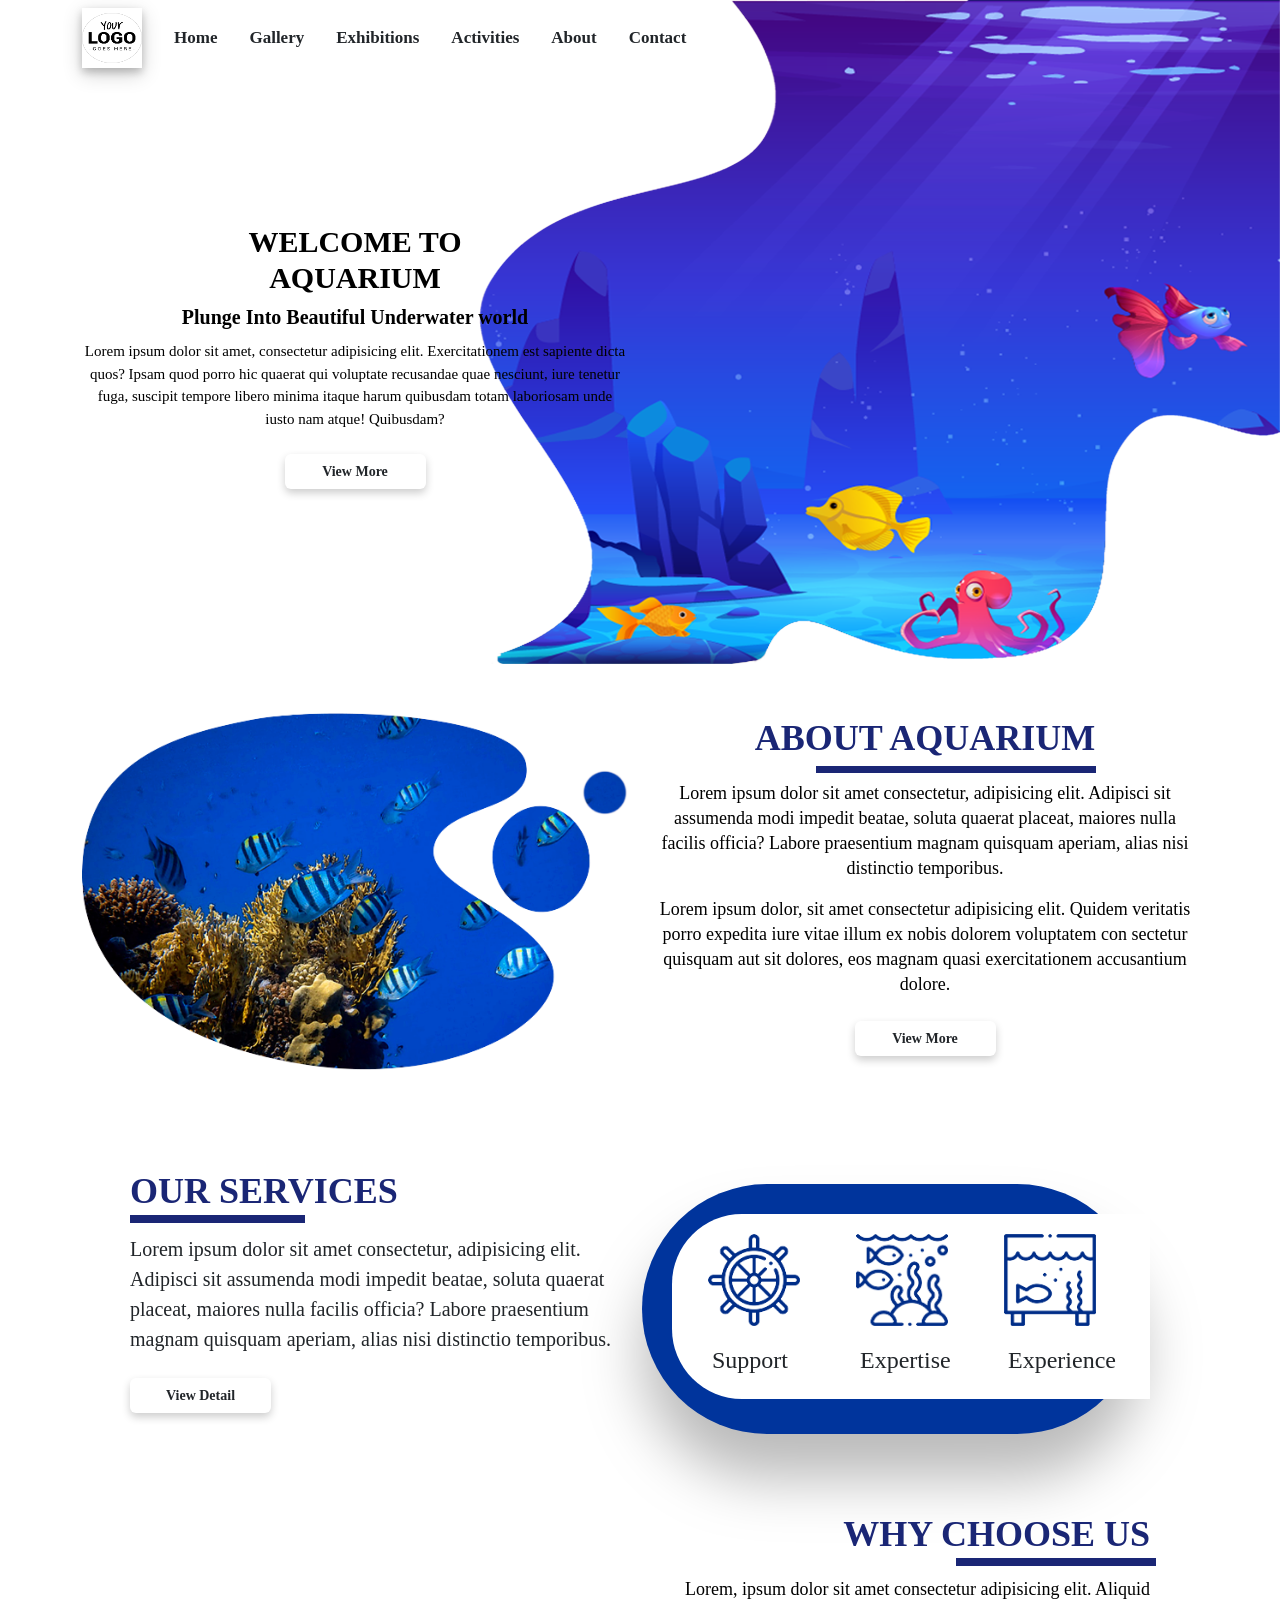
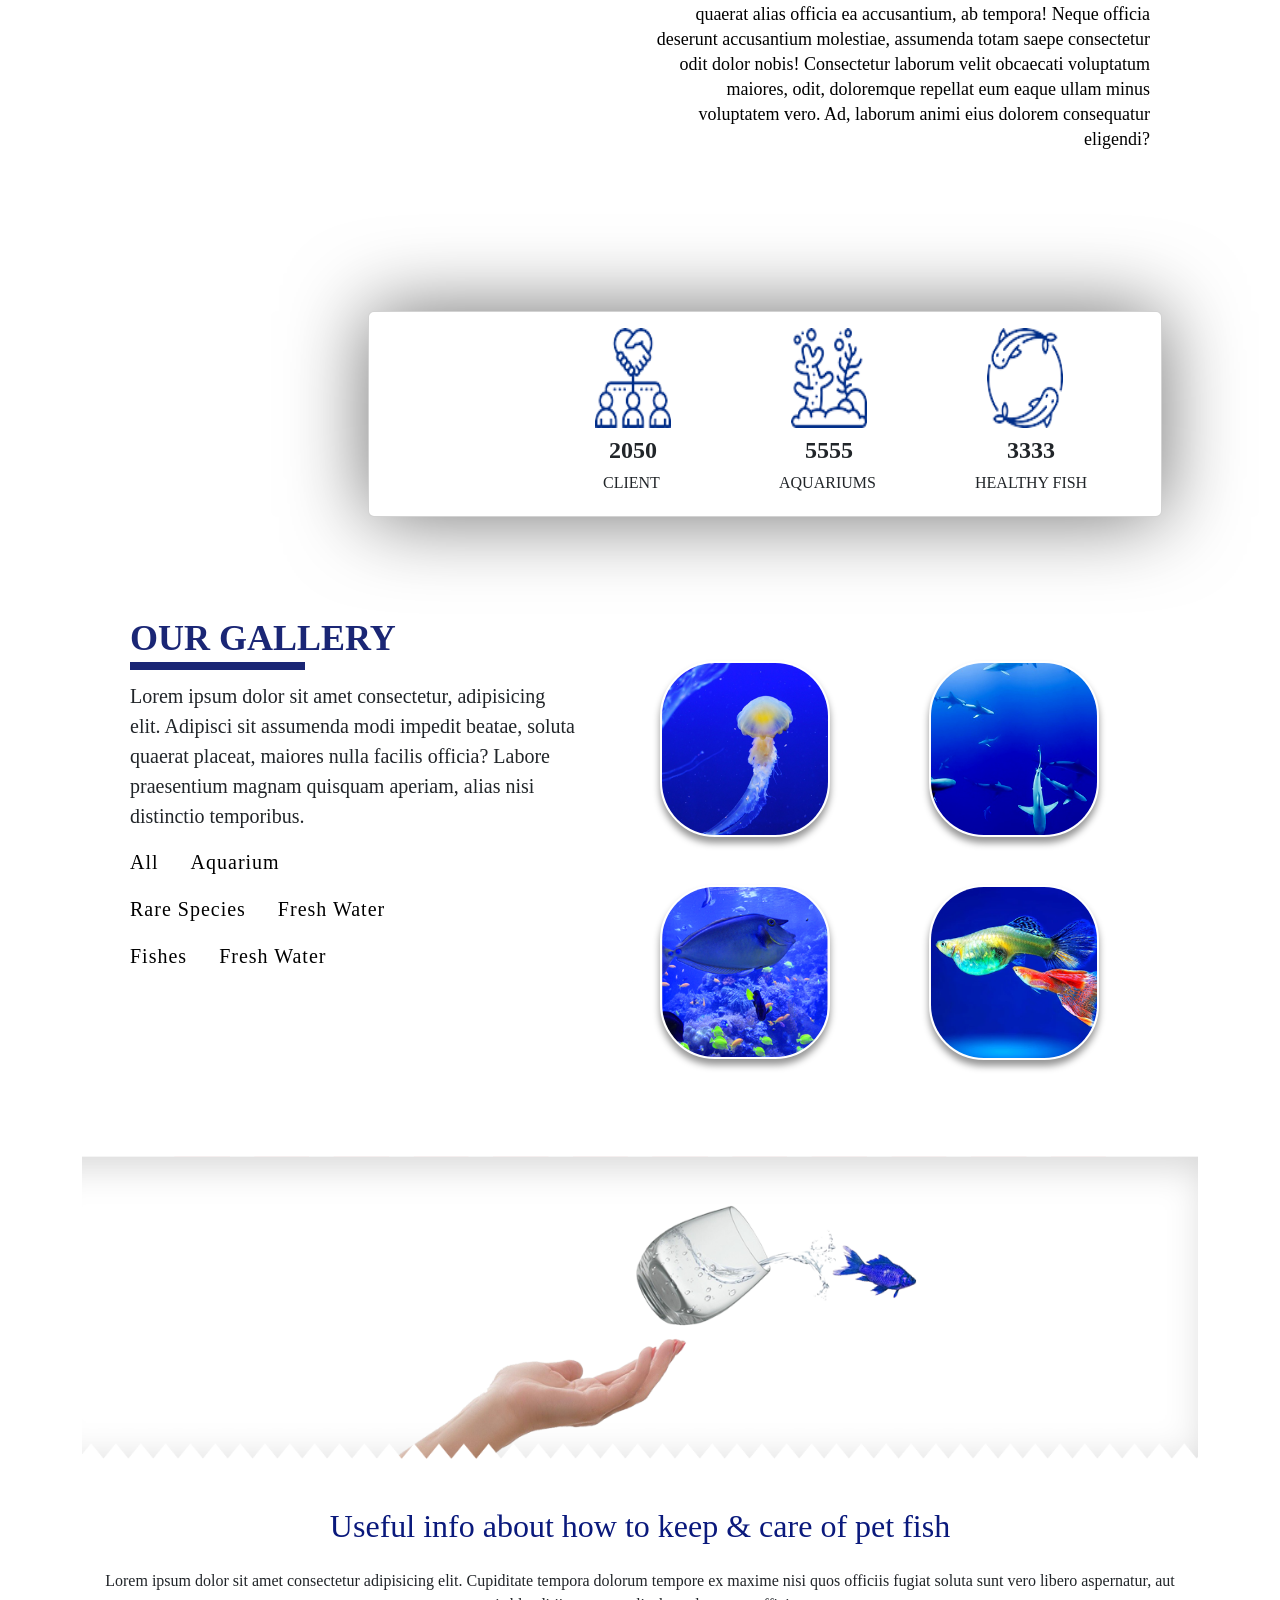
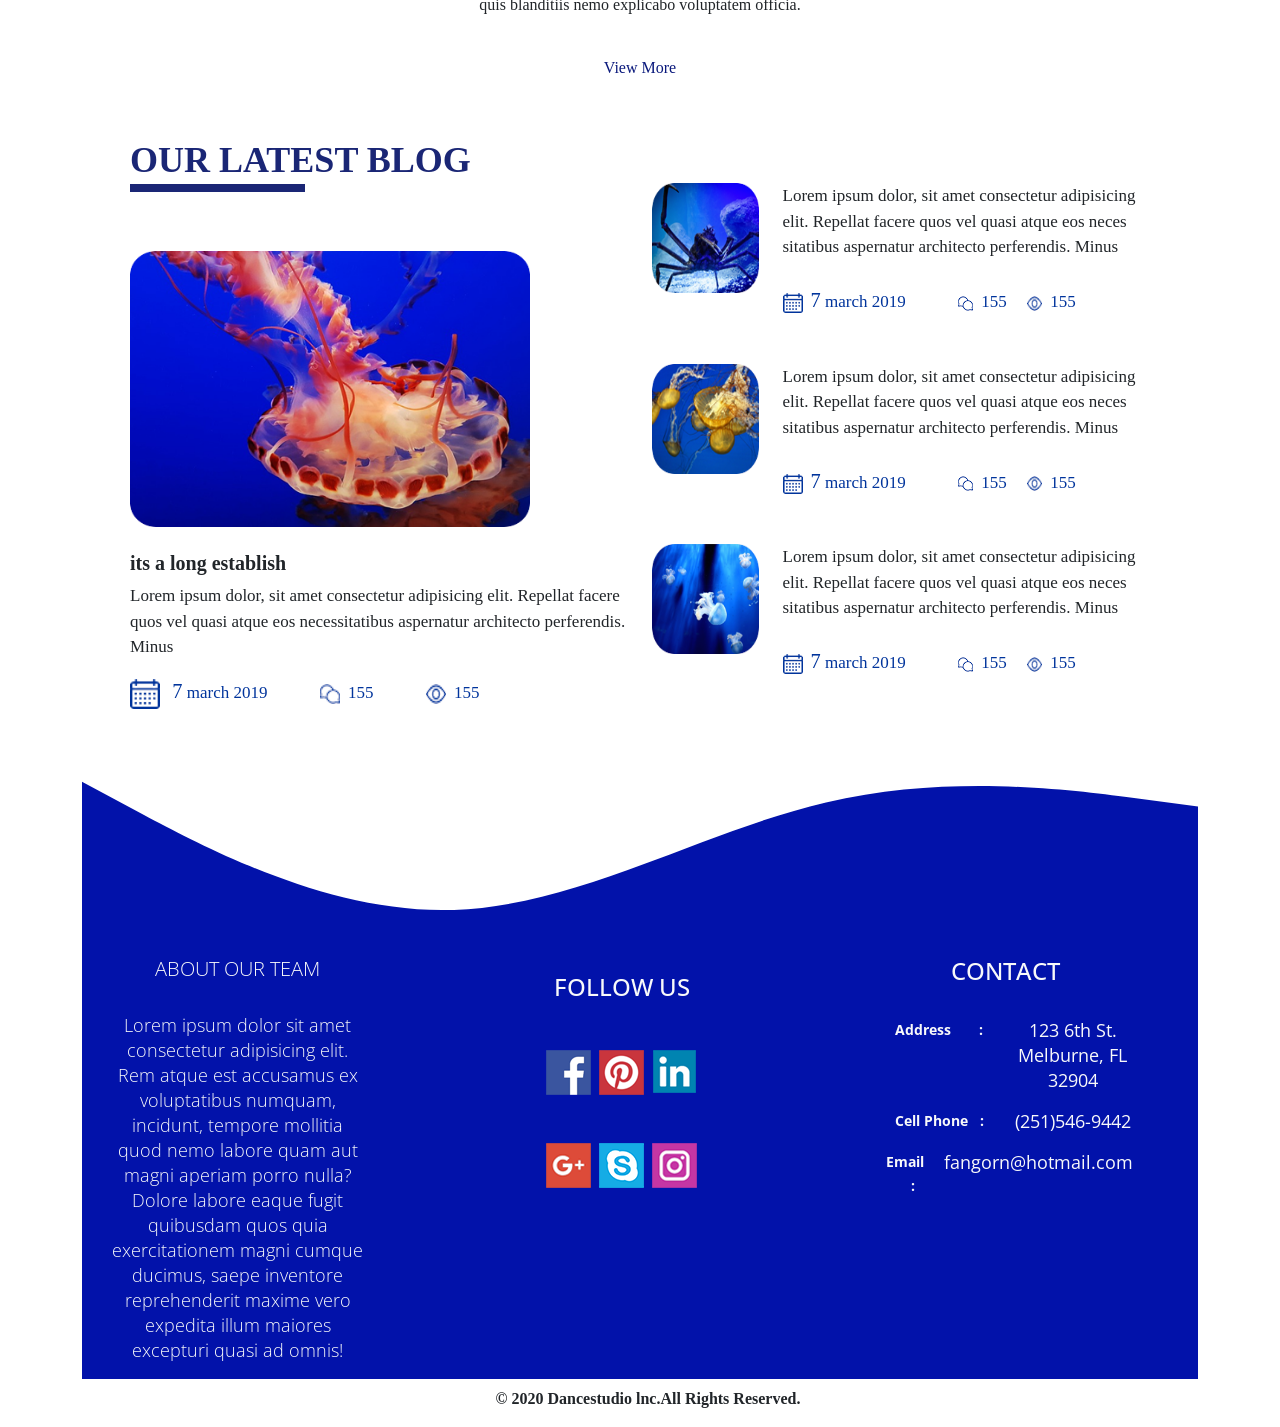
<file: index.html>
<!doctype html>
<html lang="en">
  <head>
    <title>Aquarium</title>
    <!-- Required meta tags -->
    <meta charset="utf-8">
    <meta name="viewport" content="width=device-width, initial-scale=1, shrink-to-fit=no">
    <link rel="stylesheet" href="style.css">
    <link rel="preconnect" href="https://fonts.googleapis.com">
    <link rel="preconnect" href="https://fonts.gstatic.com" crossorigin>
    <link href="https://fonts.googleapis.com/css2?family=Open+Sans:wght@300&display=swap" rel="stylesheet">
    <!-- Bootstrap CSS v5.0.2 -->
    <link rel="stylesheet" href="https://cdn.jsdelivr.net/npm/bootstrap@5.0.2/dist/css/bootstrap.min.css"  integrity="sha384-EVSTQN3/azprG1Anm3QDgpJLIm9Nao0Yz1ztcQTwFspd3yD65VohhpuuCOmLASjC" crossorigin="anonymous">
    <link rel="stylesheet" href="https://cdn.jsdelivr.net/npm/bootstrap-icons@1.3.0/font/bootstrap-icons.css">
  </head>
  <body claass=".body">
      <section class="back-img">
        <nav class="navbar navbar-expand-md navbar-dark text-dark">
         <div class="container">
            <a>
                <img class="navbar-brand" src="ICON/logo.png" style="height:60px; width:60px;">
            </a>
            <button class="navbar-toggler btn-outline-dark btn-dark" type="button" data-bs-toggle="collapse" data-bs-target="#main-nav" aria-controls="main-nav" aria-expanded="false" aria-label="Toggle navigation">
                <span class="navbar-toggler-icon"></span>
            </button>
            <div class="collapse navbar-collapse" id="main-nav">
             <ul class="navbar-nav me-auto mb-2 mb-lg-0">
                <li class="nav-item mx-2">
                  <a class="nav-link text-dark" href="#">Home</a>
                </li>
                <li class="nav-item mx-2">
                  <a class="nav-link text-dark" href="#">Gallery</a>
                </li>
                <li class="nav-item mx-2">
                    <a href="#" class="nav-link text-dark">Exhibitions</a>
                </li>
                <li class="nav-item mx-2">
                  <a class="nav-link text-dark" href="#">Activities</a>
                </li>
                <li class="nav-item mx-2">
                  <a class="nav-link text-dark" href="#">About</a>
                </li>
                <li class="nav-item mx-2">
                  <a class="nav-link text-dark" href="#">Contact</a>
                </li>
              </ul>
          </div>
        </div>
      </nav>
        <div class="container pt-5">
              <div class=" box row align-center justify-content-between">
                  <div class="content col-md">
                  <h2>WELCOME TO <br> AQUARIUM <span class="h3"><br>Plunge Into Beautiful Underwater world</span></h2>
                    <p>Lorem ipsum dolor sit amet, consectetur adipisicing elit. Exercitationem est sapiente dicta quos? Ipsam quod porro hic quaerat qui voluptate recusandae quae nesciunt, iure tenetur fuga, suscipit tempore libero minima itaque harum quibusdam totam laboriosam unde iusto nam atque! Quibusdam?</p>
                  <a href="" class="btn mt-2">View More</a>
                </div>
                <div class="col-md"></div>
            </div>
          </div>
      </section>
      <!--about aquarium-->
      <section id="about" class="p-5">
        <div class="container">
          <div class="row align-center justify-content-between">
            <div class="col-md">
              <img src="ICON/Layer 2.png" alt="" class="img-fluid img-responsive">
            </div>
            <div class="col-md about text-center">
              <h2 class="underline">ABOUT AQUARIUM</h2>
              <p class="lead">Lorem ipsum dolor sit amet consectetur, adipisicing elit. Adipisci sit assumenda modi impedit beatae, soluta quaerat placeat, maiores nulla facilis officia? Labore praesentium magnam quisquam
                 aperiam, alias nisi distinctio temporibus.</p>
              <p class="lead">Lorem ipsum dolor, sit amet consectetur adipisicing elit. Quidem veritatis porro expedita iure vitae illum ex nobis dolorem voluptatem con
                sectetur quisquam aut sit dolores, eos magnam quasi exercitationem accusantium dolore.</p>
              <a href="" class="btn mt-2">
                View More
              </a>
            </div>
          </div>
        </div>
      </section>
      <!---Our Services-->
      <section id="services" class="p-5 container">
        <div class="container">
          <div class="row align-center justify-content-between d-relative">
            <div class="col-md services text-start">
              <h2 class="underline0">OUR SERVICES</h2>
              <p class="lead">Lorem ipsum dolor sit amet consectetur, adipisicing elit. Adipisci sit assumenda modi impedit beatae, soluta quaerat placeat, maiores nulla facilis officia? Labore praesentium magnam quisquam
                 aperiam, alias nisi distinctio temporibus.</p>
             <a href="" class="btn mt-2">
                View Detail
              </a>
            </div>
            <div class="col-md mt-5">
                  <div class="service card" id="cardinner">
                    <div class="card-body">
                      <div class="images  d-flex">
                         <div class="photo  ps-3 sm-ps-0">
                           <img src="ICON/helm.png" class="p-1  img2 img-fluid" alt="photo" style="height: 100px; width: 100px;" />
                            <h4 class="ps-2 pt-3">Support</h4>
                         </div>
                
                          <div class="photo ps-5 sm-ps-0">
                              <img src="ICON/sealife.png" class="p-1  img2 img-fluid" style="height: 100px; width: 100px;" />
                              <h4 class="ps-2 pt-3">Expertise</h4>
                          </div>
                      
                          <div class="photo ps-5 sm-ps-0">
                            <img src="ICON/aquarium (1).png" class="p-1  img2 img-fluid " alt="photo" style="height: 100px; width: 100px;" />
                            <h4 class="ps-2 pt-3">Experience</h4>
                          </div>
                        </div>
                    </div>
                  </div>
                </div>
          </div> 
        </div>
      </section>
      <!--why choose us-->
      <section id="why" class="p-5 container">
        <div class="container">
          <div class="row align-center justify-content-between">
            <div class="col-md">
              <div class="container iframe" id=iframe>
                <iframe width="352px" height="452px" src="https://www.youtube.com/embed/cC9r0jHF-Fw?start=24" title="YouTube video player" frameborder="0" allow="accelerometer; autoplay; clipboard-write; encrypted-media; gyroscope; picture-in-picture"  style="border-radius: 70px 70px 0 0; z-index: 0; filter: drop-shadow(0px 45px 28.5px rgba(0,0,0,0.37));" allowfullscreen></iframe>
              </div>
            </div>
            <div class="col-md about  why text-end md-text-center">
              <h2 class="underline1">WHY CHOOSE US</h2>
              <p class="lead text-end txt">Lorem, ipsum dolor sit amet consectetur adipisicing elit. Aliquid quaerat alias officia ea accusantium, ab tempora! Neque officia deserunt accusantium molestiae, assumenda totam saepe consectetur odit dolor nobis! Consectetur laborum velit obcaecati voluptatum maiores, odit, doloremque repellat eum eaque ullam minus voluptatem vero. Ad, laborum animi eius dolorem consequatur eligendi?</p>
            </div>
          </div>
        </div>
        <div class=" element card chooseus d-sm-block d-none">
          <div class="card-body pl-5">
            <div class="images d-flex">
              <div class="photo ps-5 sm-ps-1">
                  <img src="ICON/crm.png" class="container img-fluid" alt="photo" style="height: 100px; width: 100px;" />
                  <h4 class="text-center fw-bold pt-2">2050</h4>
                  <h6 class="ms-3 ps-1">CLIENT</h6>
              </div>
              <div class="photo ms-5 ps-5 sm-ps-1 s m-ms-1">
                <img src="ICON/reef.png" class="img-fluid container" alt="photo" style="height: 100px; width: 100px;" />
                <h4 class="text-center fw-bold pt-2">5555</h4>
                <h6 class="">AQUARIUMS</h6>
              </div>
              <div class="photo ms-5 ps-5  sm-ps-1 s m-ms-1">
                <img src="ICON/goldfish.png" class="img-fluid container" alt="photo" style="height: 100px; width: 100px;" />
                <h4 class="text-center  fw-bold pt-2">3333</h4>
                <h6 class="">HEALTHY FISH</h6>
              </div>
            </div>
          </div>
        </div>
      </section>
      <!--Gallery-->
      <section id="gallery" class="p-5 container gallery">
        <div class="container">
          <div class="row align-center justify-content-between">
            <div class="col-md  text-start">
                <h2 class="underline0">OUR GALLERY</h2>
                    <p class="lead">Lorem ipsum dolor sit amet consectetur, adipisicing elit. Adipisci sit assumenda modi impedit beatae, soluta quaerat placeat, maiores nulla facilis officia? Labore praesentium magnam quisquam
                         aperiam, alias nisi distinctio temporibus.
                    </p>
                    <nav style="--bs-breadcrumb-divider: '';" aria-label="breadcrumb" >
                      <ol class="breadcrumb bg-none">
                        <li class="breadcrumb-item"><a href="#">All</a></li>
                        <li class="breadcrumb-item"><a href="#" class="ms-4">Aquarium</a></li>
                      </ol>
                    </nav> 
                    <nav style="--bs-breadcrumb-divider: '';" aria-label="breadcrumb">
                      <ol class="breadcrumb">
                        <li class="breadcrumb-item"><a href="#">Rare Species </a></li>
                        <li class=" breadcrumb-item"><a href="#" class="ms-4">Fresh Water</a></li>
                      </ol>
                    </nav> 
                    <nav style="--bs-breadcrumb-divider: '';" aria-label="breadcrumb">
                      <ol class="breadcrumb">
                        <li class="breadcrumb-item"><a href="#">Fishes</a></li>
                        <li class="breadcrumb-item"><a href="#" class="ms-4">Fresh Water</a></li>
                      </ol>
                    </nav> 
                  </div>
                <div class="col-md m-5">
                  <div class="row pb-5">
                    <div class="column">
                      <img src="ICON/jellyfish.png"  class="img-responsive img-fluid ms-2 box1 img3">
                      <img src="ICON/shark.png" class="img-responsive img-fluid box1 img3" style=" margin-left: 95px;">
                    </div>
                  </div>
                  <div class="row">
                    <div class="column">
                      <img src="ICON/img1.png"  class="img-responsive img-fluid ms-2 box1 img3 ">
                      <img src="ICON/fish.png" class="img-responsive img-fluid box1 img3" style="margin-left:95px;">
                    </div>
                  </div>

                </div>
                  
              
              </div>
          </div>
        </div>
      </section>

      <!--usefull info-->
      <section class="usefull">
        <div class="container">
          <img src="/ICON/Layer3.png" alt="" class="img-responisve img-fluid">
        </div>
        <div class="container text-center ">
          <h3 class="text-center h2 pt-5">Useful info about how to keep & care of pet fish</h3>
          <p class="text-center justify-content-between p-3">Lorem ipsum dolor sit amet consectetur adipisicing elit. Cupiditate tempora dolorum tempore ex maxime nisi quos officiis fugiat soluta sunt vero libero aspernatur, aut quis blanditiis nemo explicabo voluptatem officia.</p>
          <a href="" class="btn ">
            View More
          </a>
        </div>
      </section>
    <!--Our latest Blog-->
    <section id="blog" class="p-5 container blog">
      <div class="container">
        <div class="row">
            <div class="col-md  text-start">
              <h2 class="underline0">OUR LATEST BLOG</h2>
              <img src="ICON/Layer4.png"  class="img-responsive img-fluid pb-4 mt-5" style="width: 400px; height: 300px;">
              <h5 class="fw-bold" style="font-family: Avenir LT Std;">its a long establish</h5>
              <p>Lorem ipsum dolor, sit amet consectetur adipisicing elit. Repellat facere quos vel quasi atque eos necessitatibus aspernatur architecto perferendis. Minus</p>
              <img src="ICON/calendar (1).png" class="img-responsive img-fluid"  style="height: 30px; width: 30px;"><span class="ps-2" style="color: #00349c;"> <big>7</big> march 2019 </span>
              <img src="ICON/chat.png" class="img-responsive img-fluid ms-5"  style="height: 20px; width: 20px;"><span class="ps-1" style="color: #00349c;"> 155 </span>
              <img src="ICON/eye.png" class="img-responsive img-fluid ms-5"  style="height: 20px; width: 20px;"><span class="ps-1" style="color: #00349c;"> 155 </span>
            </div>
          <div class="col-md   d-sm-block d-sm-m-0">
            <div class="row mt-5">
              <div class="col-3">
                <img src="ICON/cam.png"  class="img-responsive img-fluid  box0" style="width: 150px; height:110px;">
              </div>
              <div class="col-9">
                <p class="position-relative mb-0 blog">Lorem ipsum dolor, sit amet consectetur adipisicing elit. Repellat facere quos vel quasi atque eos neces
                  sitatibus aspernatur architecto perferendis. Minus</p>
                <br><img src="ICON/calendar (1).png" class="img-responsive img-fluid mar"  style="height: 20px; width: 20px; margin-top: auto;"><span class="ps-2" style="color: #00349c;"><big>7</big> march 2019 </span>
          
          
                      <img src="ICON/chat.png" class="img-responsive img-fluid ms-5"  style="height: 15px; width: 15px;"><span class="ps-1" style="color: #00349c;"> 155 </span>
                      <img src="ICON/eye.png" class="img-responsive img-fluid ms-3"  style="height: 15px; width: 15px;"><span class="ps-1" style="color: #00349c;"> 155 </span>
              </div>
            </div>

            <div class="row mt-5">
              <div class="col-3">
                <img src="ICON/Layer 5.png"  class="img-responsive img-fluid  box0" style="width: 150px; height:110px;">
              </div>
              <div class="col-9">
                <p class="position-relative mb-0 blog">Lorem ipsum dolor, sit amet consectetur adipisicing elit. Repellat facere quos vel quasi atque eos neces
                  sitatibus aspernatur architecto perferendis. Minus</p>
                <br><img src="ICON/calendar (1).png" class="img-responsive img-fluid mar"  style="height: 20px; width: 20px; margin-top: auto;"><span class="ps-2" style="color: #00349c;"><big>7</big> march 2019 </span>
          
          
                      <img src="ICON/chat.png" class="img-responsive img-fluid ms-5 sm-ms-3"  style="height: 15px; width: 15px;"><span class="ps-1" style="color: #00349c;"> 155 </span>
                      <img src="ICON/eye.png" class="img-responsive img-fluid ms-3"  style="height: 15px; width: 15px;"><span class="ps-1" style="color: #00349c;"> 155 </span>
              </div>
            </div>

            <div class="row mt-5">
              <div class="col-3">
                <img src="ICON/sea.png"  class="img-responsive img-fluid  box0" style="width: 150px; height:110px;">
              </div>
              <div class="col-9">
                <p class="position-relative mb-0 blog">Lorem ipsum dolor, sit amet consectetur adipisicing elit. Repellat facere quos vel quasi atque eos neces
                  sitatibus aspernatur architecto perferendis. Minus</p>
                <br><img src="ICON/calendar (1).png" class="img-responsive img-fluid mar"  style="height: 20px; width: 20px; margin-top: auto;"><span class="ps-2" style="color: #00349c;"><big>7</big> march 2019 </span>
          
          
                      <img src="ICON/chat.png" class="img-responsive img-fluid ms-5"  style="height: 15px; width: 15px;"><span class="ps-1" style="color: #00349c;"> 155 </span>
                      <img src="ICON/eye.png" class="img-responsive img-fluid ms-3"  style="height: 15px; width: 15px;"><span class="ps-1" style="color: #00349c;"> 155 </span>
              </div>
            </div>
          </div>
        </div>
      </div>
    </section>
    <!--About us-->
    <section class=" about1 container">
      <div class="upper" style="background-color: #0212aa; height: 200px;">
        <svg xmlns="http://www.w3.org/2000/svg" viewBox="0 0 1440 320">
          <path fill="#ffff" fill-opacity="1" d="M0,32L80,74.7C160,117,320,203,480,197.3C640,192,800,96,960,58.7C1120,21,1280,43,1360,53.3L1440,64L1440,0L1360,0C1280,0,1120,0,960,0C800,0,640,0,480,0C320,0,160,0,80,0L0,0Z"></path>
      </svg>
      </div>
      <div class="container  text-light text-center" style="background-color:  #0212aa; position: relative;">
        <div class="row ">
          <div class="col-lg-3 col-md-4 col-sm-12 text-center justify-content-between ms-3 container d-sm-block">
            <h4 class="lead">ABOUT OUR TEAM</h4>
            <p class="pt-4 text-light lead">Lorem ipsum dolor sit amet consectetur adipisicing elit. Rem atque est accusamus ex voluptatibus numquam, incidunt, tempore mollitia quod nemo labore quam aut magni aperiam porro nulla? Dolore labore eaque fugit quibusdam quos quia exercitationem magni cumque ducimus, saepe inventore reprehenderit maxime vero expedita illum maiores excepturi quasi ad omnis!</p>
          </div>
          <div class="col-lg-3 col-md-4 col-sm-12 mt-sm-3 container">
            <h4>FOLLOW US</h4>
            <div class="row m-5">
              <div class="col p-0"><img src="ICON/facebook.png"></div>
              <div class="col p-0"><img src="ICON/pintrest.png"></div>
              <div class="col p-0"><img src="ICON/linkedin.png"></div>
            </div>
            <div class="row  m-5">
              <div class="col p-0"><img src="ICON/g+.png"></div>
              <div class="col p-0"><img src="ICON/skype.png"></div>
              <div class="col p-0"><img src="ICON/instagram.png"></div>
            </div>
          </div>
          <div class="col-lg-3 col-md-4 col-sm-12 container">
            <h4>CONTACT</h4>
            <div class="row">
              <div class=" contact col pt-4"><a>Address <span class="ps-4">:</span></a></div>
              <div class="col ps-0  m-0 pt-4"><p class="text-light">123 6th St. Melburne, FL 32904</p> </div>
            </div>
            <div class="row">
              <div class="col contact "><a>Cell Phone <span class="ps-2">:</span></a></div>
              <div class="col ps-0  m-0"><p class="text-light">(251)546-9442</p> </div>
            </div>
            <div class="row ">
              <div class="col contact"><a>Email <span class="ps-3">:</span></a></div>
              <div class="col ps-0  m-0"><p class="text-light">fangorn@hotmail.com</p> </div>
            </div>
          </div>
       </div>  
        </div>
      </section>
      <!--footer-->
      <section class="container">
          <footer class="container text-center fw-bold m-2">
              <p>&copy; 2020 Dancestudio lnc.All Rights Reserved. </p>
          </footer>
      </section>

    <!-- Bootstrap JavaScript Libraries -->
    <script src="https://cdn.jsdelivr.net/npm/@popperjs/core@2.9.2/dist/umd/popper.min.js" integrity="sha384-IQsoLXl5PILFhosVNubq5LC7Qb9DXgDA9i+tQ8Zj3iwWAwPtgFTxbJ8NT4GN1R8p" crossorigin="anonymous"></script>
    <script src="https://cdn.jsdelivr.net/npm/bootstrap@5.0.2/dist/js/bootstrap.min.js" integrity="sha384-cVKIPhGWiC2Al4u+LWgxfKTRIcfu0JTxR+EQDz/bgldoEyl4H0zUF0QKbrJ0EcQF" crossorigin="anonymous"></script>
  </body>
</html>
</file>
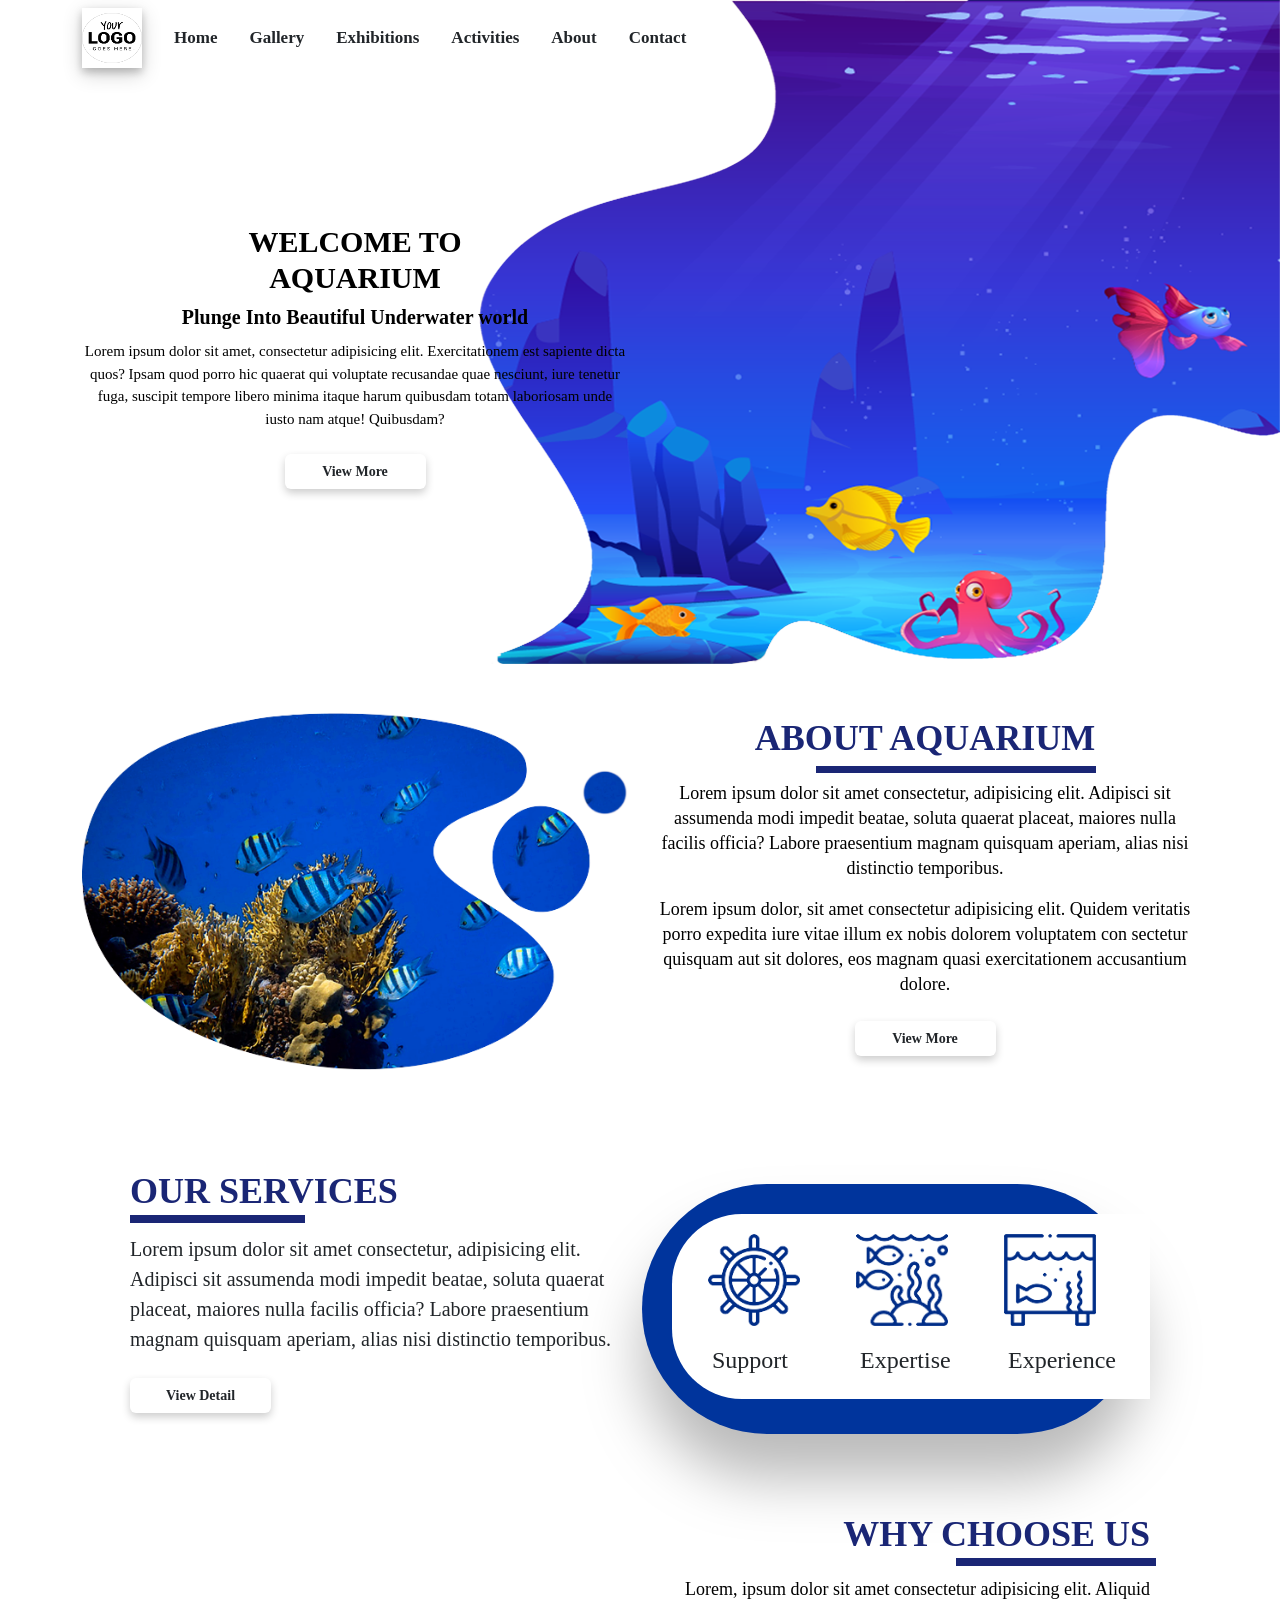
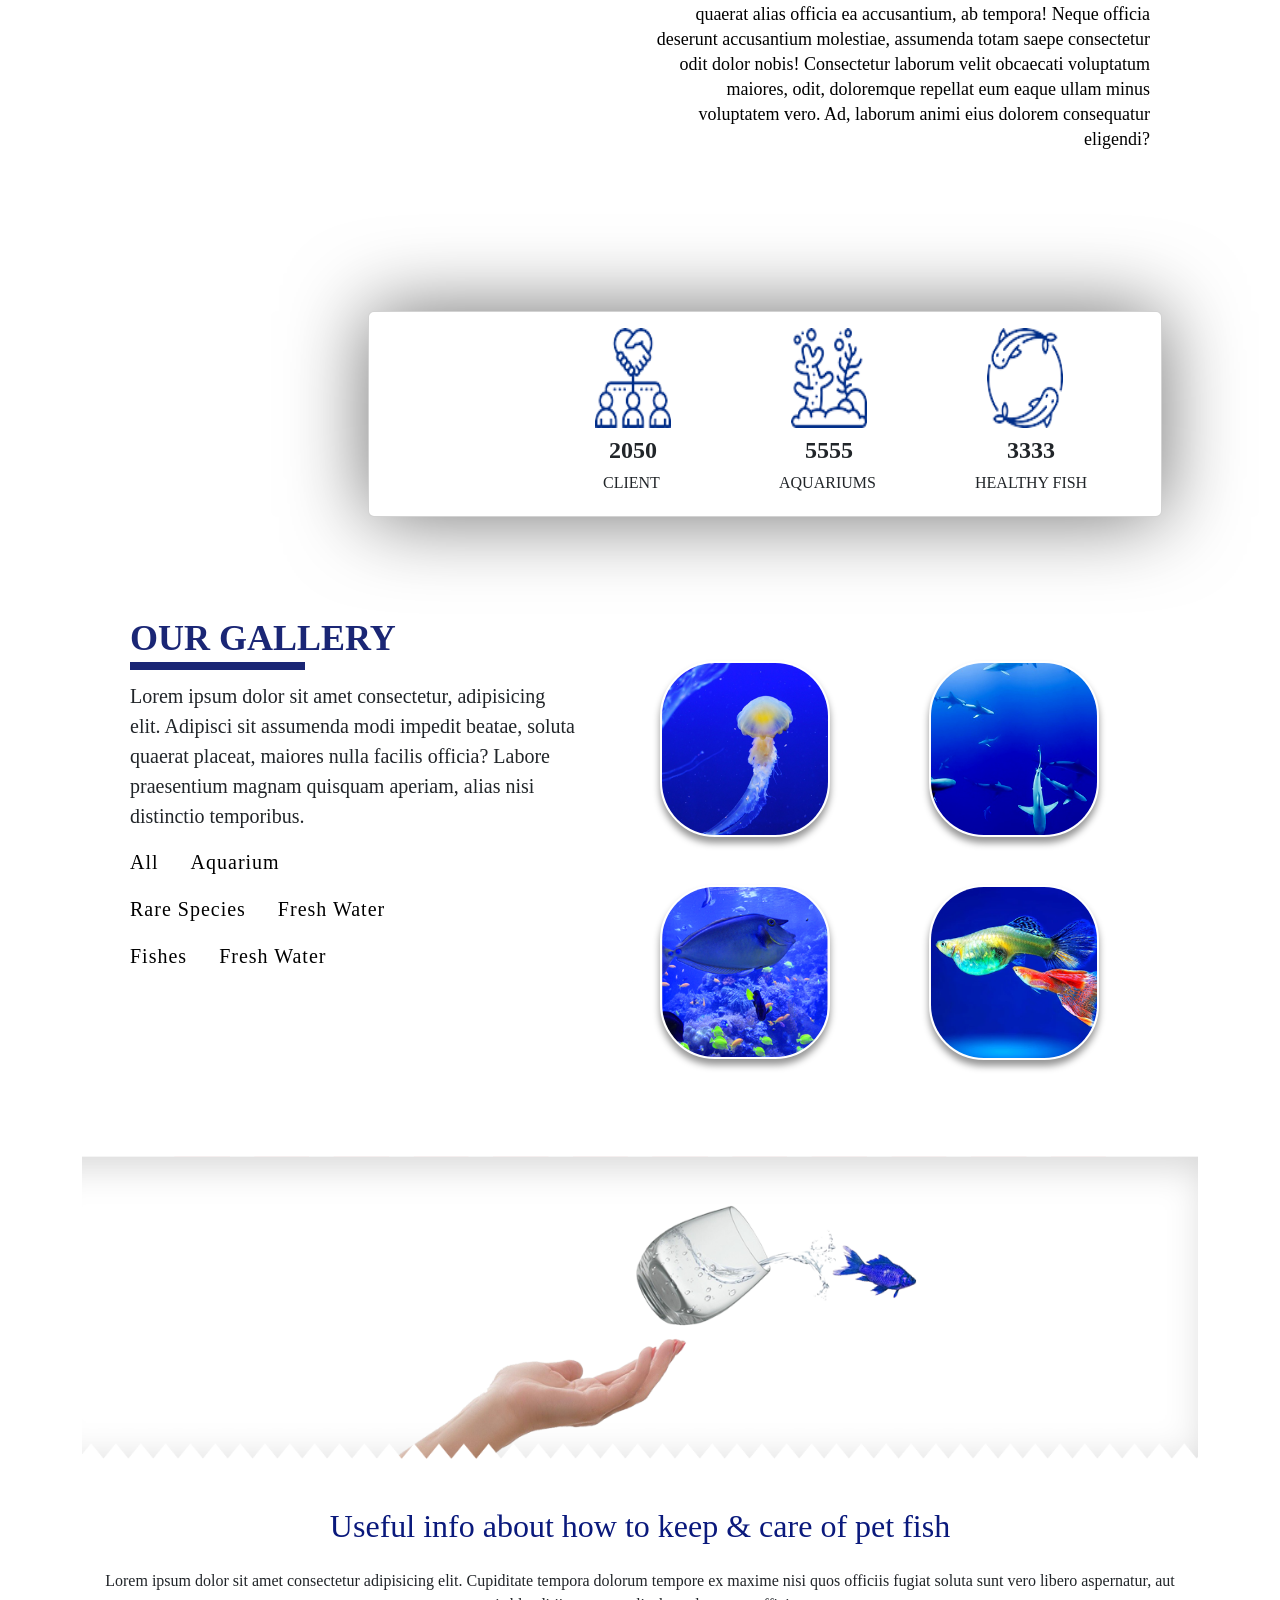
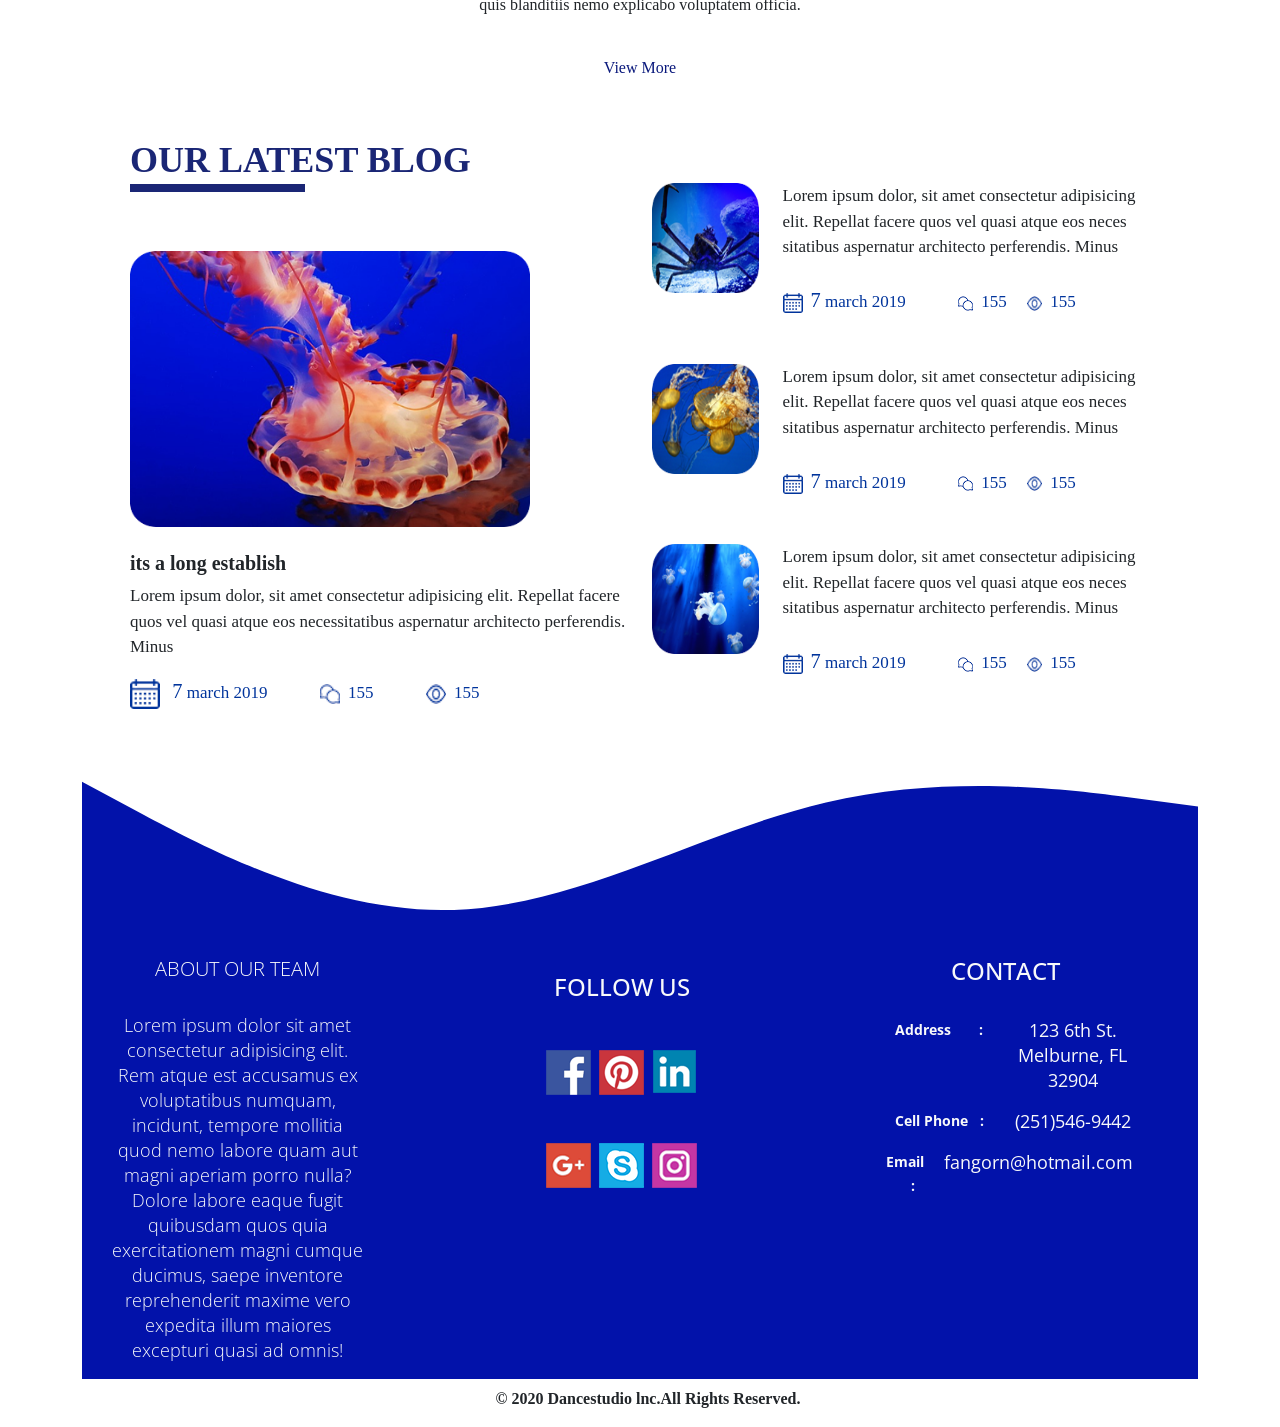
<file: main.html>
<!doctype html>
<html lang="en">
  <head>
    <title>Aquarium</title>
    <!-- Required meta tags -->
    <meta charset="utf-8">
    <meta name="viewport" content="width=device-width, initial-scale=1, shrink-to-fit=no">
    <link rel="stylesheet" href="style.css">
    <link rel="preconnect" href="https://fonts.googleapis.com">
    <link rel="preconnect" href="https://fonts.gstatic.com" crossorigin>
    <link href="https://fonts.googleapis.com/css2?family=Open+Sans:wght@300&display=swap" rel="stylesheet">
    <!-- Bootstrap CSS v5.0.2 -->
    <link rel="stylesheet" href="https://cdn.jsdelivr.net/npm/bootstrap@5.0.2/dist/css/bootstrap.min.css"  integrity="sha384-EVSTQN3/azprG1Anm3QDgpJLIm9Nao0Yz1ztcQTwFspd3yD65VohhpuuCOmLASjC" crossorigin="anonymous">
    <link rel="stylesheet" href="https://cdn.jsdelivr.net/npm/bootstrap-icons@1.3.0/font/bootstrap-icons.css">
  </head>
  <body claass=".body">
      <section class="back-img">
        <nav class="navbar navbar-expand-md navbar-dark text-dark">
         <div class="container">
            <a>
                <img class="navbar-brand" src="ICON/logo.png" style="height:60px; width:60px;">
            </a>
            <button class="navbar-toggler btn-outline-dark btn-dark" type="button" data-bs-toggle="collapse" data-bs-target="#main-nav" aria-controls="main-nav" aria-expanded="false" aria-label="Toggle navigation">
                <span class="navbar-toggler-icon"></span>
            </button>
            <div class="collapse navbar-collapse" id="main-nav">
             <ul class="navbar-nav me-auto mb-2 mb-lg-0">
                <li class="nav-item mx-2">
                  <a class="nav-link text-dark" href="#">Home</a>
                </li>
                <li class="nav-item mx-2">
                  <a class="nav-link text-dark" href="#">Gallery</a>
                </li>
                <li class="nav-item mx-2">
                    <a href="#" class="nav-link text-dark">Exhibitions</a>
                </li>
                <li class="nav-item mx-2">
                  <a class="nav-link text-dark" href="#">Activities</a>
                </li>
                <li class="nav-item mx-2">
                  <a class="nav-link text-dark" href="#">About</a>
                </li>
                <li class="nav-item mx-2">
                  <a class="nav-link text-dark" href="#">Contact</a>
                </li>
              </ul>
          </div>
        </div>
      </nav>
        <div class="container pt-5">
              <div class=" box row align-center justify-content-between">
                  <div class="content col-md">
                  <h2>WELCOME TO <br> AQUARIUM <span class="h3"><br>Plunge Into Beautiful Underwater world</span></h2>
                    <p>Lorem ipsum dolor sit amet, consectetur adipisicing elit. Exercitationem est sapiente dicta quos? Ipsam quod porro hic quaerat qui voluptate recusandae quae nesciunt, iure tenetur fuga, suscipit tempore libero minima itaque harum quibusdam totam laboriosam unde iusto nam atque! Quibusdam?</p>
                  <a href="" class="btn mt-2">View More</a>
                </div>
                <div class="col-md"></div>
            </div>
          </div>
      </section>
      <!--about aquarium-->
      <section id="about" class="p-5">
        <div class="container">
          <div class="row align-center justify-content-between">
            <div class="col-md">
              <img src="ICON/Layer 2.png" alt="" class="img-fluid img-responsive">
            </div>
            <div class="col-md about text-center">
              <h2 class="underline">ABOUT AQUARIUM</h2>
              <p class="lead">Lorem ipsum dolor sit amet consectetur, adipisicing elit. Adipisci sit assumenda modi impedit beatae, soluta quaerat placeat, maiores nulla facilis officia? Labore praesentium magnam quisquam
                 aperiam, alias nisi distinctio temporibus.</p>
              <p class="lead">Lorem ipsum dolor, sit amet consectetur adipisicing elit. Quidem veritatis porro expedita iure vitae illum ex nobis dolorem voluptatem con
                sectetur quisquam aut sit dolores, eos magnam quasi exercitationem accusantium dolore.</p>
              <a href="" class="btn mt-2">
                View More
              </a>
            </div>
          </div>
        </div>
      </section>
      <!---Our Services-->
      <section id="services" class="p-5 container">
        <div class="container">
          <div class="row align-center justify-content-between d-relative">
            <div class="col-md services text-start">
              <h2 class="underline0">OUR SERVICES</h2>
              <p class="lead">Lorem ipsum dolor sit amet consectetur, adipisicing elit. Adipisci sit assumenda modi impedit beatae, soluta quaerat placeat, maiores nulla facilis officia? Labore praesentium magnam quisquam
                 aperiam, alias nisi distinctio temporibus.</p>
             <a href="" class="btn mt-2">
                View Detail
              </a>
            </div>
            <div class="col-md mt-5">
                  <div class="service card" id="cardinner">
                    <div class="card-body">
                      <div class="images  d-flex">
                         <div class="photo  ps-3 sm-ps-0">
                           <img src="ICON/helm.png" class="p-1  img2 img-fluid" alt="photo" style="height: 100px; width: 100px;" />
                            <h4 class="ps-2 pt-3">Support</h4>
                         </div>
                
                          <div class="photo ps-5 sm-ps-0">
                              <img src="ICON/sealife.png" class="p-1  img2 img-fluid" style="height: 100px; width: 100px;" />
                              <h4 class="ps-2 pt-3">Expertise</h4>
                          </div>
                      
                          <div class="photo ps-5 sm-ps-0">
                            <img src="ICON/aquarium (1).png" class="p-1  img2 img-fluid " alt="photo" style="height: 100px; width: 100px;" />
                            <h4 class="ps-2 pt-3">Experience</h4>
                          </div>
                        </div>
                    </div>
                  </div>
                </div>
          </div> 
        </div>
      </section>
      <!--why choose us-->
      <section id="why" class="p-5 container">
        <div class="container">
          <div class="row align-center justify-content-between">
            <div class="col-md">
              <div class="container iframe" id=iframe>
                <iframe width="352px" height="452px" src="https://www.youtube.com/embed/cC9r0jHF-Fw?start=24" title="YouTube video player" frameborder="0" allow="accelerometer; autoplay; clipboard-write; encrypted-media; gyroscope; picture-in-picture"  style="border-radius: 70px 70px 0 0; z-index: 0; filter: drop-shadow(0px 45px 28.5px rgba(0,0,0,0.37));" allowfullscreen></iframe>
              </div>
            </div>
            <div class="col-md about  why text-end md-text-center">
              <h2 class="underline1">WHY CHOOSE US</h2>
              <p class="lead text-end txt">Lorem, ipsum dolor sit amet consectetur adipisicing elit. Aliquid quaerat alias officia ea accusantium, ab tempora! Neque officia deserunt accusantium molestiae, assumenda totam saepe consectetur odit dolor nobis! Consectetur laborum velit obcaecati voluptatum maiores, odit, doloremque repellat eum eaque ullam minus voluptatem vero. Ad, laborum animi eius dolorem consequatur eligendi?</p>
            </div>
          </div>
        </div>
        <div class=" element card chooseus d-sm-block d-none">
          <div class="card-body pl-5">
            <div class="images d-flex">
              <div class="photo ps-5 sm-ps-1">
                  <img src="ICON/crm.png" class="container img-fluid" alt="photo" style="height: 100px; width: 100px;" />
                  <h4 class="text-center fw-bold pt-2">2050</h4>
                  <h6 class="ms-3 ps-1">CLIENT</h6>
              </div>
              <div class="photo ms-5 ps-5 sm-ps-1 s m-ms-1">
                <img src="ICON/reef.png" class="img-fluid container" alt="photo" style="height: 100px; width: 100px;" />
                <h4 class="text-center fw-bold pt-2">5555</h4>
                <h6 class="">AQUARIUMS</h6>
              </div>
              <div class="photo ms-5 ps-5  sm-ps-1 s m-ms-1">
                <img src="ICON/goldfish.png" class="img-fluid container" alt="photo" style="height: 100px; width: 100px;" />
                <h4 class="text-center  fw-bold pt-2">3333</h4>
                <h6 class="">HEALTHY FISH</h6>
              </div>
            </div>
          </div>
        </div>
      </section>
      <!--Gallery-->
      <section id="gallery" class="p-5 container gallery">
        <div class="container">
          <div class="row align-center justify-content-between">
            <div class="col-md  text-start">
                <h2 class="underline0">OUR GALLERY</h2>
                    <p class="lead">Lorem ipsum dolor sit amet consectetur, adipisicing elit. Adipisci sit assumenda modi impedit beatae, soluta quaerat placeat, maiores nulla facilis officia? Labore praesentium magnam quisquam
                         aperiam, alias nisi distinctio temporibus.
                    </p>
                    <nav style="--bs-breadcrumb-divider: '';" aria-label="breadcrumb" >
                      <ol class="breadcrumb bg-none">
                        <li class="breadcrumb-item"><a href="#">All</a></li>
                        <li class="breadcrumb-item"><a href="#" class="ms-4">Aquarium</a></li>
                      </ol>
                    </nav> 
                    <nav style="--bs-breadcrumb-divider: '';" aria-label="breadcrumb">
                      <ol class="breadcrumb">
                        <li class="breadcrumb-item"><a href="#">Rare Species </a></li>
                        <li class=" breadcrumb-item"><a href="#" class="ms-4">Fresh Water</a></li>
                      </ol>
                    </nav> 
                    <nav style="--bs-breadcrumb-divider: '';" aria-label="breadcrumb">
                      <ol class="breadcrumb">
                        <li class="breadcrumb-item"><a href="#">Fishes</a></li>
                        <li class="breadcrumb-item"><a href="#" class="ms-4">Fresh Water</a></li>
                      </ol>
                    </nav> 
                  </div>
                <div class="col-md m-5">
                  <div class="row pb-5">
                    <div class="column">
                      <img src="ICON/jellyfish.png"  class="img-responsive img-fluid ms-2 box1 img3">
                      <img src="ICON/shark.png" class="img-responsive img-fluid box1 img3" style=" margin-left: 95px;">
                    </div>
                  </div>
                  <div class="row">
                    <div class="column">
                      <img src="ICON/img1.png"  class="img-responsive img-fluid ms-2 box1 img3 ">
                      <img src="ICON/fish.png" class="img-responsive img-fluid box1 img3" style="margin-left:95px;">
                    </div>
                  </div>

                </div>
                  
              
              </div>
          </div>
        </div>
      </section>

      <!--usefull info-->
      <section class="usefull">
        <div class="container">
          <img src="/ICON/Layer3.png" alt="" class="img-responisve img-fluid">
        </div>
        <div class="container text-center ">
          <h3 class="text-center h2 pt-5">Useful info about how to keep & care of pet fish</h3>
          <p class="text-center justify-content-between p-3">Lorem ipsum dolor sit amet consectetur adipisicing elit. Cupiditate tempora dolorum tempore ex maxime nisi quos officiis fugiat soluta sunt vero libero aspernatur, aut quis blanditiis nemo explicabo voluptatem officia.</p>
          <a href="" class="btn ">
            View More
          </a>
        </div>
      </section>
    <!--Our latest Blog-->
    <section id="blog" class="p-5 container blog">
      <div class="container">
        <div class="row">
            <div class="col-md  text-start">
              <h2 class="underline0">OUR LATEST BLOG</h2>
              <img src="ICON/Layer4.png"  class="img-responsive img-fluid pb-4 mt-5" style="width: 400px; height: 300px;">
              <h5 class="fw-bold" style="font-family: Avenir LT Std;">its a long establish</h5>
              <p>Lorem ipsum dolor, sit amet consectetur adipisicing elit. Repellat facere quos vel quasi atque eos necessitatibus aspernatur architecto perferendis. Minus</p>
              <img src="ICON/calendar (1).png" class="img-responsive img-fluid"  style="height: 30px; width: 30px;"><span class="ps-2" style="color: #00349c;"> <big>7</big> march 2019 </span>
              <img src="ICON/chat.png" class="img-responsive img-fluid ms-5"  style="height: 20px; width: 20px;"><span class="ps-1" style="color: #00349c;"> 155 </span>
              <img src="ICON/eye.png" class="img-responsive img-fluid ms-5"  style="height: 20px; width: 20px;"><span class="ps-1" style="color: #00349c;"> 155 </span>
            </div>
          <div class="col-md   d-sm-block d-sm-m-0">
            <div class="row mt-5">
              <div class="col-3">
                <img src="ICON/cam.png"  class="img-responsive img-fluid  box0" style="width: 150px; height:110px;">
              </div>
              <div class="col-9">
                <p class="position-relative mb-0 blog">Lorem ipsum dolor, sit amet consectetur adipisicing elit. Repellat facere quos vel quasi atque eos neces
                  sitatibus aspernatur architecto perferendis. Minus</p>
                <br><img src="ICON/calendar (1).png" class="img-responsive img-fluid mar"  style="height: 20px; width: 20px; margin-top: auto;"><span class="ps-2" style="color: #00349c;"><big>7</big> march 2019 </span>
          
          
                      <img src="ICON/chat.png" class="img-responsive img-fluid ms-5"  style="height: 15px; width: 15px;"><span class="ps-1" style="color: #00349c;"> 155 </span>
                      <img src="ICON/eye.png" class="img-responsive img-fluid ms-3"  style="height: 15px; width: 15px;"><span class="ps-1" style="color: #00349c;"> 155 </span>
              </div>
            </div>

            <div class="row mt-5">
              <div class="col-3">
                <img src="ICON/Layer 5.png"  class="img-responsive img-fluid  box0" style="width: 150px; height:110px;">
              </div>
              <div class="col-9">
                <p class="position-relative mb-0 blog">Lorem ipsum dolor, sit amet consectetur adipisicing elit. Repellat facere quos vel quasi atque eos neces
                  sitatibus aspernatur architecto perferendis. Minus</p>
                <br><img src="ICON/calendar (1).png" class="img-responsive img-fluid mar"  style="height: 20px; width: 20px; margin-top: auto;"><span class="ps-2" style="color: #00349c;"><big>7</big> march 2019 </span>
          
          
                      <img src="ICON/chat.png" class="img-responsive img-fluid ms-5 sm-ms-3"  style="height: 15px; width: 15px;"><span class="ps-1" style="color: #00349c;"> 155 </span>
                      <img src="ICON/eye.png" class="img-responsive img-fluid ms-3"  style="height: 15px; width: 15px;"><span class="ps-1" style="color: #00349c;"> 155 </span>
              </div>
            </div>

            <div class="row mt-5">
              <div class="col-3">
                <img src="ICON/sea.png"  class="img-responsive img-fluid  box0" style="width: 150px; height:110px;">
              </div>
              <div class="col-9">
                <p class="position-relative mb-0 blog">Lorem ipsum dolor, sit amet consectetur adipisicing elit. Repellat facere quos vel quasi atque eos neces
                  sitatibus aspernatur architecto perferendis. Minus</p>
                <br><img src="ICON/calendar (1).png" class="img-responsive img-fluid mar"  style="height: 20px; width: 20px; margin-top: auto;"><span class="ps-2" style="color: #00349c;"><big>7</big> march 2019 </span>
          
          
                      <img src="ICON/chat.png" class="img-responsive img-fluid ms-5"  style="height: 15px; width: 15px;"><span class="ps-1" style="color: #00349c;"> 155 </span>
                      <img src="ICON/eye.png" class="img-responsive img-fluid ms-3"  style="height: 15px; width: 15px;"><span class="ps-1" style="color: #00349c;"> 155 </span>
              </div>
            </div>
          </div>
        </div>
      </div>
    </section>
    <!--About us-->
    <section class=" about1 container">
      <div class="upper" style="background-color: #0212aa; height: 200px;">
        <svg xmlns="http://www.w3.org/2000/svg" viewBox="0 0 1440 320">
          <path fill="#ffff" fill-opacity="1" d="M0,32L80,74.7C160,117,320,203,480,197.3C640,192,800,96,960,58.7C1120,21,1280,43,1360,53.3L1440,64L1440,0L1360,0C1280,0,1120,0,960,0C800,0,640,0,480,0C320,0,160,0,80,0L0,0Z"></path>
      </svg>
      </div>
      <div class="container  text-light text-center" style="background-color:  #0212aa; position: relative;">
        <div class="row ">
          <div class="col-lg-3 col-md-4 col-sm-12 text-center justify-content-between ms-3 container d-sm-block">
            <h4 class="lead">ABOUT OUR TEAM</h4>
            <p class="pt-4 text-light lead">Lorem ipsum dolor sit amet consectetur adipisicing elit. Rem atque est accusamus ex voluptatibus numquam, incidunt, tempore mollitia quod nemo labore quam aut magni aperiam porro nulla? Dolore labore eaque fugit quibusdam quos quia exercitationem magni cumque ducimus, saepe inventore reprehenderit maxime vero expedita illum maiores excepturi quasi ad omnis!</p>
          </div>
          <div class="col-lg-3 col-md-4 col-sm-12 mt-sm-3 container">
            <h4>FOLLOW US</h4>
            <div class="row m-5">
              <div class="col p-0"><img src="ICON/facebook.png"></div>
              <div class="col p-0"><img src="ICON/pintrest.png"></div>
              <div class="col p-0"><img src="ICON/linkedin.png"></div>
            </div>
            <div class="row  m-5">
              <div class="col p-0"><img src="ICON/g+.png"></div>
              <div class="col p-0"><img src="ICON/skype.png"></div>
              <div class="col p-0"><img src="ICON/instagram.png"></div>
            </div>
          </div>
          <div class="col-lg-3 col-md-4 col-sm-12 container">
            <h4>CONTACT</h4>
            <div class="row">
              <div class=" contact col pt-4"><a>Address <span class="ps-4">:</span></a></div>
              <div class="col ps-0  m-0 pt-4"><p class="text-light">123 6th St. Melburne, FL 32904</p> </div>
            </div>
            <div class="row">
              <div class="col contact "><a>Cell Phone <span class="ps-2">:</span></a></div>
              <div class="col ps-0  m-0"><p class="text-light">(251)546-9442</p> </div>
            </div>
            <div class="row ">
              <div class="col contact"><a>Email <span class="ps-3">:</span></a></div>
              <div class="col ps-0  m-0"><p class="text-light">fangorn@hotmail.com</p> </div>
            </div>
          </div>
       </div>  
        </div>
      </section>
      <!--footer-->
      <section class="container">
          <footer class="container text-center fw-bold m-2">
              <p>&copy; 2020 Dancestudio lnc.All Rights Reserved. </p>
          </footer>
      </section>

    <!-- Bootstrap JavaScript Libraries -->
    <script src="https://cdn.jsdelivr.net/npm/@popperjs/core@2.9.2/dist/umd/popper.min.js" integrity="sha384-IQsoLXl5PILFhosVNubq5LC7Qb9DXgDA9i+tQ8Zj3iwWAwPtgFTxbJ8NT4GN1R8p" crossorigin="anonymous"></script>
    <script src="https://cdn.jsdelivr.net/npm/bootstrap@5.0.2/dist/js/bootstrap.min.js" integrity="sha384-cVKIPhGWiC2Al4u+LWgxfKTRIcfu0JTxR+EQDz/bgldoEyl4H0zUF0QKbrJ0EcQF" crossorigin="anonymous"></script>
  </body>
</html>
</file>
<file: style.css>
.body {
    font-family: "A Caslon Pro";
    background-color: #fff;
    color:black
}

.container {
  font-family: "A Caslon Pro";;
}

 nav img {
    box-shadow: 0 4px 8px 0 rgba(0, 0, 0, 0.2), 0 6px 20px 0 rgba(0, 0, 0, 0.19);
}

.back-img{
  background-image:url(ICON/bg.png);
  background-repeat: no-repeat;
  padding-bottom: 11em;
  background-position: top right;
}
.navbar-nav a:link {
    text-decoration: none;
    font-size: 17px;
    text-align: center;
    font-family: "A Caslon Pro";
    font-weight: bold;
}

  
.navbar-nav  a:visited {
    text-decoration: none;
  }
  
.navbar-nav  a:hover {
    text-decoration: underline;
  }
  
.navbar-nav  a:active {
   text-decoration: underline;
   color: #0a197c;
  }
.box {
  text-align: center;
}

.content {
  padding-top: 100px;
  font-family: "A Caslon Pro";
  color: black;
}
.content h2 {
  font-size:30px;
  font-weight: bolder;
}
.content span {
  font-size: 20px;
  line-height: 15px;
  font-weight: bolder;
} 
.content p {
  font-size: 15px;
  text-align: center;
}
.content a {
  align-items: center;
  box-shadow: 0 4px 8px 0 rgba(0, 0, 0, 0.2);
  font-weight: bold;
  width: 141px;
height: 35px;
font-size: 14px;
}
.about h4{
  font-family: "A Caslon Pro";
  
}
.about a {
  align-items: center;
  box-shadow: 0 4px 8px 0 rgba(0, 0, 0, 0.2);
  font-weight: bold;
  width: 141px;
  height: 35px;
  font-size: 14px; 
  font-family: "A Caslon Pro";
}
.about p {
  font-size: 18px;
  letter-spacing: 0px;
  line-height: 25px;
  color: #000000;
  font-family: "A Caslon Pro";
  text-align: center;
}

.underline {
   font-size: 36px;
letter-spacing: 0px;
line-height: 50px;
color: #1a2675;
font-weight: bold;
 position: relative;
 padding-bottom: 10px;
}

.underline::after {
  content: '';
  width: 280px;
  height: 7px;
  position:absolute;
  background-color: #1a2675;
  left: 30%;
  right: 100%;
  bottom: 0;
}



.services {
  font-family: "A Caslon Pro";
  

}

.underline0 {
  font-size: 36px;
letter-spacing: 0px;
line-height: 50px;
color: #1a2675;
font-weight: bold;
position: relative;
padding-bottom: 10px;
}

.underline0::after {
  content: '';
  width: 175px;
  height: 8px;
  position:absolute;
  background-color: #1a2675;
  left: 0%;
  right: 0%;
  bottom: 5%;
}

.services a {
  align-items: center;
  box-shadow: 0 4px 8px 0 rgba(0, 0, 0, 0.2);
  font-weight: bold;
  width: 141px;
height: 35px;
font-size: 14px; 
}

.img2 {
  height: 100px;
  width: 100px;
}
#cardinner {
  border-radius: 70px 0px 0px 70px;
  border: 0px;
  margin-left: 20px;
  position: relative;

}
 #cardinner::before {
    content: " ";
    height: 250px;
    width: 500px;
    background-color: #00349c;
    position:absolute;
    z-index: -1;
    border-radius: 137px ;
    top:-30px;
    margin-left: -30px;
    filter: drop-shadow(0px 45px 28.5px rgba(0,0,0,0.27));
 }
#iframe {
  border-radius:70px 70px 0 0;
  border: 1px solid #ffffff;
  width:352px;
  height:452px;
  border: none;
}

.why {
  text-align: end;
}

.underline1 {
  font-size: 36px;
letter-spacing: 0px;
line-height: 50px;
color: #1a2675;
font-weight: bold;
position: relative;
padding-bottom: 10px;
}


.underline1::after {
  content: '';
  width: 200px;
  height: 8px;
  position:absolute;
  background-color: #1a2675;
  left: 61%;
  right: 0%;
  bottom: 5%;
}

.chooseus {
  margin-top: -50px;
  filter: drop-shadow(0px 0px 40.5px rgba(0,0,0,0.56));
  background-color: #ffffff;
  z-index: -1;
  padding-left:150px;
  margin-left: 250px;
  border:black;
}

#why photo {
  padding-left: 50px;

}

.gallery {
  font-family: "A Caslon Pro";
}

.breadcrumb a {
   color: #000000;
}
.breadcrumb a:link {
  text-decoration: none;
  font-size: 20px;
  letter-spacing: 1px;
  line-height: 31px;
  font-family: "A Caslon Pro";
}


.breadcrumb  a:visited {
  text-decoration: none;
}

.breadcrumb  a:hover {
  text-decoration: underline;
  color: #000000;
}

.breadcrumb  a:active {
 text-decoration: underline;
 color: #000000;
}

.img3 {
  height: 170px;
  width: 170px;
}
.box1 {
  filter: drop-shadow(0px 6px 3.5px rgba(0,0,0,0.41));
  background-color: #ffffff;
  border: 2px solid #ffffff;
  border-radius: 55px;
}

.usefull h3 {
  color: #0a197c;
}

.usefull a {
  color: #0a197c;
  font-size: medium;
}

#blog {
  font-size: 17px;
  font-family:"Avenir LT Std" ;
}

.about1 h4{
  font-family: "Open Sans";
  
}

.about1 contact{
  font-family: "Open Sans";

}
.about1 a {
  align-items: center;
  font-weight: bold;
  width: 141px;
  height: 35px;
  font-size: 14px; 
  font-family: "Open Sans";
}
.about1 p {
  font-size: 18px;
  letter-spacing: 0px;
  line-height: 25px;
  color: #000000;
  font-family: "Open Sans";
  text-align: center;
}
.footer {
  font-size: 24px;
letter-spacing: 2px;
line-height: 25px;
color: #000000;
font-family: "Myriad Pro";
}

@media(max-width: 1199px) { 
  .body {
    font-family: "A Caslon Pro";
    overflow-x: hidden;
    margin: auto;
    padding: auto;
  }
  .container {
   margin: auto;
   padding: auto;
  }

  .navbar-nav a:link {
    font-size: 16px;
  }

  .content h2 {
    font-size:25px;
  }
  .content span {
    font-size: 19px;
  } 
  .content p {
    font-size: 14px;
  }
  .content a {
    width: 130px;
    height: 35px;
    font-size: 14px;
  }
  .about h2 {
    font-family: " A Caslon Pro";
    font-size:30px ;
  }
  .about a {
    width: 130px;
    font-size: 14px; 
  }
  .about p {
    font-size: 16px;
    overflow: hidden;
    font-family: " A Caslon Pro";
  }
  .underline::after {
    content: '';
    width: 230px;
    height: 8px;
    position:absolute;
    background-color: #1a2675;
    left: 30%;
    right: 0%;
    bottom: 5%;
  }
  .underline0 {
    font-size: 30px;
  }
  .underline1 {
    font-size: 30px;
  }
  
  
  .underline1::after {
    content: '';
    width: 160px;
    height: 8px;
    position:absolute;
    background-color: #1a2675;
    left: 61%;
    right: 0%;
    bottom: 5%;
  }
  .chooseus {
    margin-top: -50px;
    width: fit-content;
    filter: drop-shadow(0px 0px 40.5px rgba(0,0,0,0.56));
    background-color: #ffffff;
    z-index: -1;
    padding-left:150px;
    margin-left: 250px;
    border:black;
  }

  .img3 {
    height: 125px;
    width: 125px;
  }

  .mar{
    margin-left: 0px;
  }
  .about1 h4{
    font-size: 30px;
    
  }
  
  .about1 contact{
    font-family: "Open Sans";
    font-size: 15px;
  
  }
  .about1 a {
    align-items: center;
    font-weight: bold;
    width: 141px;
    height: 35px;
    font-size: 16px; 
    font-family: "Open Sans";
  }
  .about1 p {
    font-size: 16px;
  }

}   
 @media(max-width: 991px) {
  .body {
    font-family: "A Caslon Pro";
    overflow-x: hidden;
    margin: auto;
    padding: auto;
  }
  .container {
   margin: auto;
   padding: auto;
  }

  .navbar-nav a:link {
    font-size: 16px;
  }

  .content h2 {
    font-size:25px;
  }
  .content span {
    font-size: 19px;
  } 
  .content p {
    font-size: 14px;
  }
  .content a {
    width: 130px;
    height: 35px;
    font-size: 14px;
  }
  .about h2 {
    font-family: " A Caslon Pro";
    font-size:30px ;
  }
  .about a {
    width: 130px;
    font-size: 14px; 
  }
  .about p {
    font-size: 16px;
    overflow: hidden;
    font-family: " A Caslon Pro";
  }
  .underline::after {
    content: '';
    width: 230px;
    height: 8px;
    position:absolute;
    background-color: #1a2675;
    left: 30%;
    right: 0%;
    bottom: 5%;
  }
  .underline0 {
    font-size: 30px;
  }
  .iframe {
    height: 500px;
    width: 50px;
    
  }
  .why {
    font-family: "A Caslon Pro";
  }
  .underline1 {
    font-size: 10px;
    text-align:center;
  }
  
  
  .underline1::after {
    width: 110px;
    left: 25%;
    right: 0%;
    bottom: 5%;
  }

  .txt {
    font-size: medium;
    overflow: hidden;
    text-align: center;
  }
  .chooseus {
    margin-left: 50px;
    margin-top:0PX;
    width: fit-content;
    filter: drop-shadow(0px 0px 40.5px rgba(0,0,0,0.56));
    background-color: #ffffff;
    padding-left:10px;
    margin-left: 20px;
    border:black;
  }

  .img3 {
    height: 125px;
    width: 125px;
  }

  .blog {
    font-size: small;
    line-height: normal;
  }

  .mar{
    margin-left: 0px;
  }
  .about1 h4{
    font-size: 20px;
    
  }
  
  .about1 contact{
    font-size: 15px;
  
  }
  .about1 a {
    align-items: center;
    font-weight: bold;
    width: 141px;
    height: 35px;
    font-size: 15px; 
    font-family: "Open Sans";
  }
  .about1 p {
    font-size: 15px;
  }
 }
 @media(max-width: 767px) {
 
 }
 @media(max-width: 575px) {

  .img2 {
    height: 50px;
    width: 50px;
  }
 }
</file>
